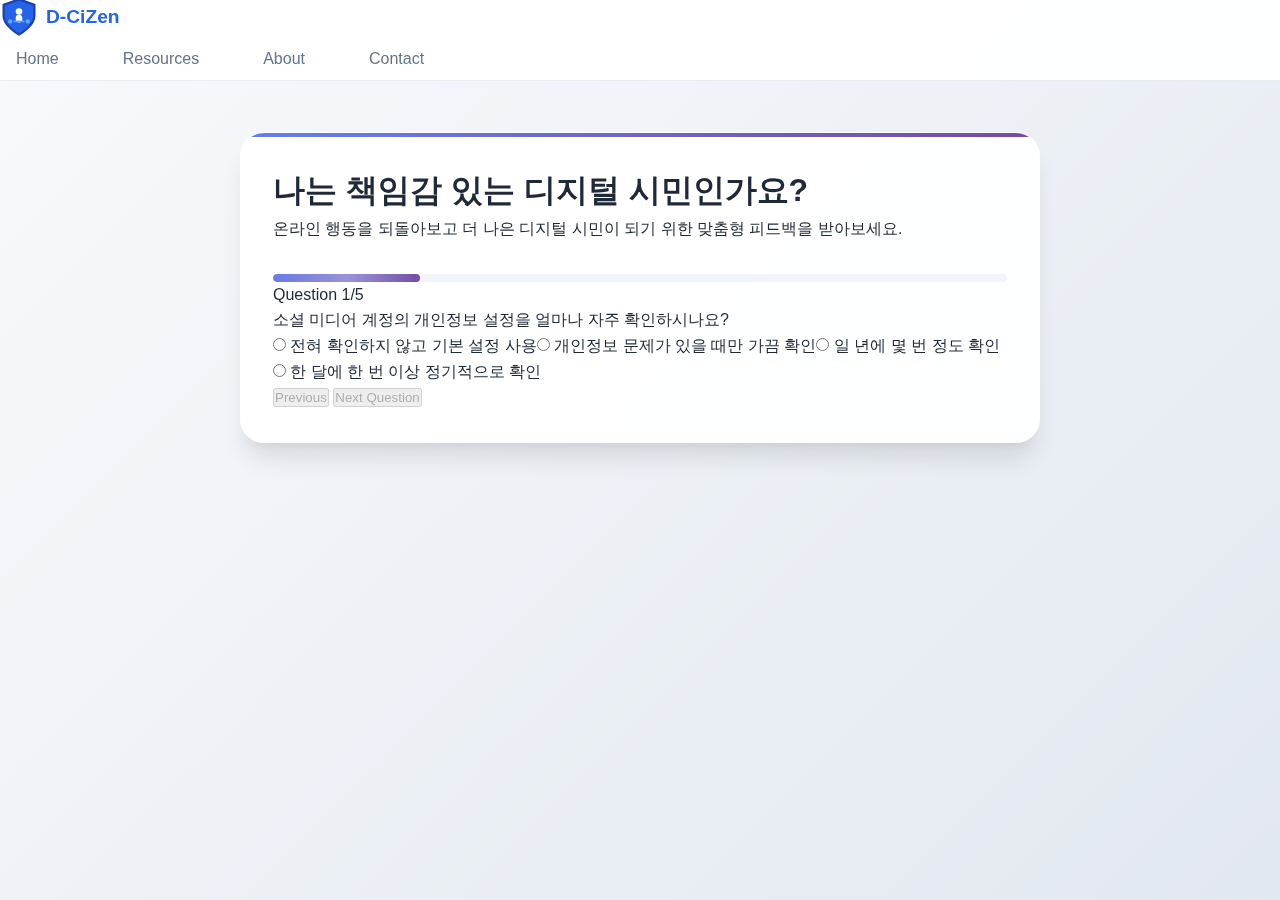
<file: form.html>
<!DOCTYPE html>
<html lang="ko">
<head>
  <meta charset="UTF-8">
  <meta name="viewport" content="width=device-width, initial-scale=1.0">
  <title>디지털 시민 자가진단</title>
  <!-- 외부 CSS 파일 연결 -->
  <link rel="stylesheet" href="form.css">
</head>
<body>
  <!-- 상단 로고와 네비게이션 메뉴 -->
  <header>
  <!-- 디지털 시민의식(Digital Citizen) 웹페이지용 심플 SVG 로고 (파란색 방패+사람+네트워크 느낌) -->
  <div class="logo" style="display:flex;align-items:center;gap:8px;">
    <svg width="38" height="38" viewBox="0 0 38 38" fill="none" xmlns="http://www.w3.org/2000/svg" style="vertical-align:middle;">
      <!-- 방패 모양: 책임감과 보호 의미 -->
      <path d="M19 3 L33 8 V18 C33 27 19 35 19 35 C19 35 5 27 5 18 V8 Z" fill="#2563eb" stroke="#1e40af" stroke-width="2"/>
      <!-- 사람 머리: 시민을 상징 -->
      <circle cx="19" cy="14" r="3" fill="#fff"/>
      <!-- 사람 몸통 -->
      <rect x="16" y="17" width="6" height="7" rx="3" fill="#fff"/>
      <!-- 네트워크 연결: 디지털 세상 상징 -->
      <circle cx="11" cy="23" r="2" fill="#60a5fa"/>
      <circle cx="27" cy="23" r="2" fill="#60a5fa"/>
      <line x1="14" y1="23" x2="24" y2="23" stroke="#60a5fa" stroke-width="1.5"/>
    </svg>
    <!-- 로고 이름: D-CiZen (Digital Citizen의 의미) -->
    <span style="font-weight:bold; font-size:1.2rem; color:#2563eb;">D-CiZen</span>
  </div>
  <nav>
    <a href="dcizen.dgsw.site/index.html">Home</a>
    <a href="#">Resources</a>
    <a href="#">About</a>
    <a href="#">Contact</a>
  </nav>
</header>

  <main>
    <!-- 자가진단 설문 전체 영역 -->
    <section class="questionnaire">
      <!-- 설문 제목 -->
      <h1>나는 책임감 있는 디지털 시민인가요?</h1>
      <!-- 설문 안내 문구 -->
      <p>온라인 행동을 되돌아보고 더 나은 디지털 시민이 되기 위한 맞춤형 피드백을 받아보세요.</p>

      <!-- 질문과 답변, 진행률을 담는 박스 -->
      <div class="question-box">
        <!-- 진행률 바(현재 몇 %인지 시각적으로 표시) -->
        <div class="progress-bar">
          <div class="progress" style="width: 20%;"></div>
        </div>
        <!-- 현재 질문 번호 -->
        <p class="question-number">Question 1/5</p>
        <!-- 현재 질문 내용 -->
        <p class="question-text">소셜 미디어 계정의 개인정보 설정을 얼마나 자주 확인하시나요?</p>

        <!-- 답변 선택 폼(라디오 버튼) -->
        <form id="questionForm">
          <label><input type="radio" name="q1" value="1"> 전혀 확인하지 않고 기본 설정 사용</label>
          <label><input type="radio" name="q1" value="2"> 개인정보 문제가 있을 때만 가끔 확인</label>
          <label><input type="radio" name="q1" value="3"> 일 년에 몇 번 정도 확인</label>
          <label><input type="radio" name="q1" value="4"> 한 달에 한 번 이상 정기적으로 확인</label>
        </form>

        <!-- 이전/다음 질문 이동 버튼 -->
        <div class="buttons">
          <button disabled>Previous</button>
          <button id="nextBtn">Next Question</button>
        </div>
      </div>
    </section>
  </main>

  <script>
    // 설문 질문과 선택지 배열
    const questions = [
      {
        text: '소셜 미디어 계정의 개인정보 설정을 얼마나 자주 확인하시나요?',
        options: [
          '전혀 확인하지 않고 기본 설정 사용',
          '개인정보 문제가 있을 때만 가끔 확인',
          '일 년에 몇 번 정도 확인',
          '한 달에 한 번 이상 정기적으로 확인'
        ]
      },
      {
        text: '온라인에서 타인을 존중하는 태도를 어떻게 실천하고 있나요?',
        options: [
          '타인을 비난하거나 조롱하는 경우가 있음',
          '문제가 있을 때만 조심하려고 함',
          '대체로 예의 바르게 행동하려고 노력함',
          '항상 타인의 입장을 존중하고 배려함'
        ]
      },
      {
        text: '온라인에서 가짜 뉴스나 잘못된 정보를 접했을 때 어떻게 하나요?',
        options: [
          '그냥 넘긴다',
          '사실인지 헷갈리면 검색해본다',
          '신뢰할 수 있는 출처를 통해 검토한다',
          '사람들에게 정확한 정보를 공유하려 한다'
        ]
      },
      {
        text: '공공장소에서 인터넷을 사용할 때 보안에 얼마나 신경 쓰나요?',
        options: [
          '보안에 대해 신경 쓰지 않는다',
          '가끔 VPN을 사용한다',
          '항상 보안 연결인지 확인한다',
          '2단계 인증과 보안앱을 적극 활용한다'
        ]
      },
      {
        text: '디지털 발자국(온라인 기록) 관리에 대해 어떻게 생각하나요?',
        options: [
          '크게 신경 쓰지 않는다',
          '필요할 때만 삭제한다',
          '정기적으로 기록을 점검하고 삭제한다',
          '가능한 모든 기록을 최소화하려 한다'
        ]
      }
    ];

    let currentQuestionIndex = 0; // 현재 질문 번호(0부터 시작)

    // 주요 DOM 요소 변수 선언
    const form = document.getElementById('questionForm'); // 답변 폼
    const nextBtn = document.getElementById('nextBtn'); // 다음 버튼
    const questionNumberElem = document.querySelector('.question-number'); // 질문 번호 표시
    const questionTextElem = document.querySelector('.question-text'); // 질문 텍스트 표시
    const progressElem = document.querySelector('.progress'); // 진행률 바
    const prevBtn = document.querySelector('.buttons button:first-child'); // 이전 버튼

    // 현재 질문을 화면에 표시하는 함수
    function loadQuestion(index) {
      const question = questions[index];
      // 질문 번호와 텍스트 갱신
      questionNumberElem.textContent = `Question ${index + 1}/5`;
      questionTextElem.textContent = question.text;
      // 답변 폼 초기화 및 라디오 버튼 생성
      form.innerHTML = '';
      question.options.forEach((optionText, i) => {
        const label = document.createElement('label');
        const input = document.createElement('input');
        input.type = 'radio';
        input.name = `q${index + 1}`;
        input.value = (i + 1).toString();
        label.appendChild(input);
        label.appendChild(document.createTextNode(' ' + optionText));
        form.appendChild(label);
      });
      // 진행률 바 업데이트
      progressElem.style.width = `${((index + 1) / 5) * 100}%`;
      // 답변 선택 전에는 다음 버튼 비활성화
      nextBtn.disabled = true;

      // 답변 선택 시 다음 버튼 활성화(한 번만 이벤트 등록)
      form.addEventListener('change', () => {
        nextBtn.disabled = false;
      }, { once: true });

      // 첫 번째 질문이면 이전 버튼 비활성화
      prevBtn.disabled = index === 0;
    }

    // 다음 질문 버튼 클릭 시 동작
    nextBtn.addEventListener('click', () => {
      // 답변 선택 여부 확인
      const selected = form.querySelector('input[type="radio"]:checked');
      if (!selected) {
        alert('질문에 답변을 선택해주세요.');
        return;
      }

      // 다음 질문으로 이동 또는 설문 종료 안내
      if (currentQuestionIndex < questions.length - 1) {
        currentQuestionIndex++;
        loadQuestion(currentQuestionIndex);
      } else {
        alert('모든 질문에 답변해주셔서 감사합니다.');
        // 결과 처리 또는 제출 코드 추가 가능
      }
    });

    prevBtn.addEventListener('click', () => {
      if (currentQuestionIndex > 0) {
        currentQuestionIndex--;
        loadQuestion(currentQuestionIndex);
      }
    });

    // 페이지 로드 시 첫 질문 표시
    loadQuestion(currentQuestionIndex);
  </script>
</body>
</html>
</file>
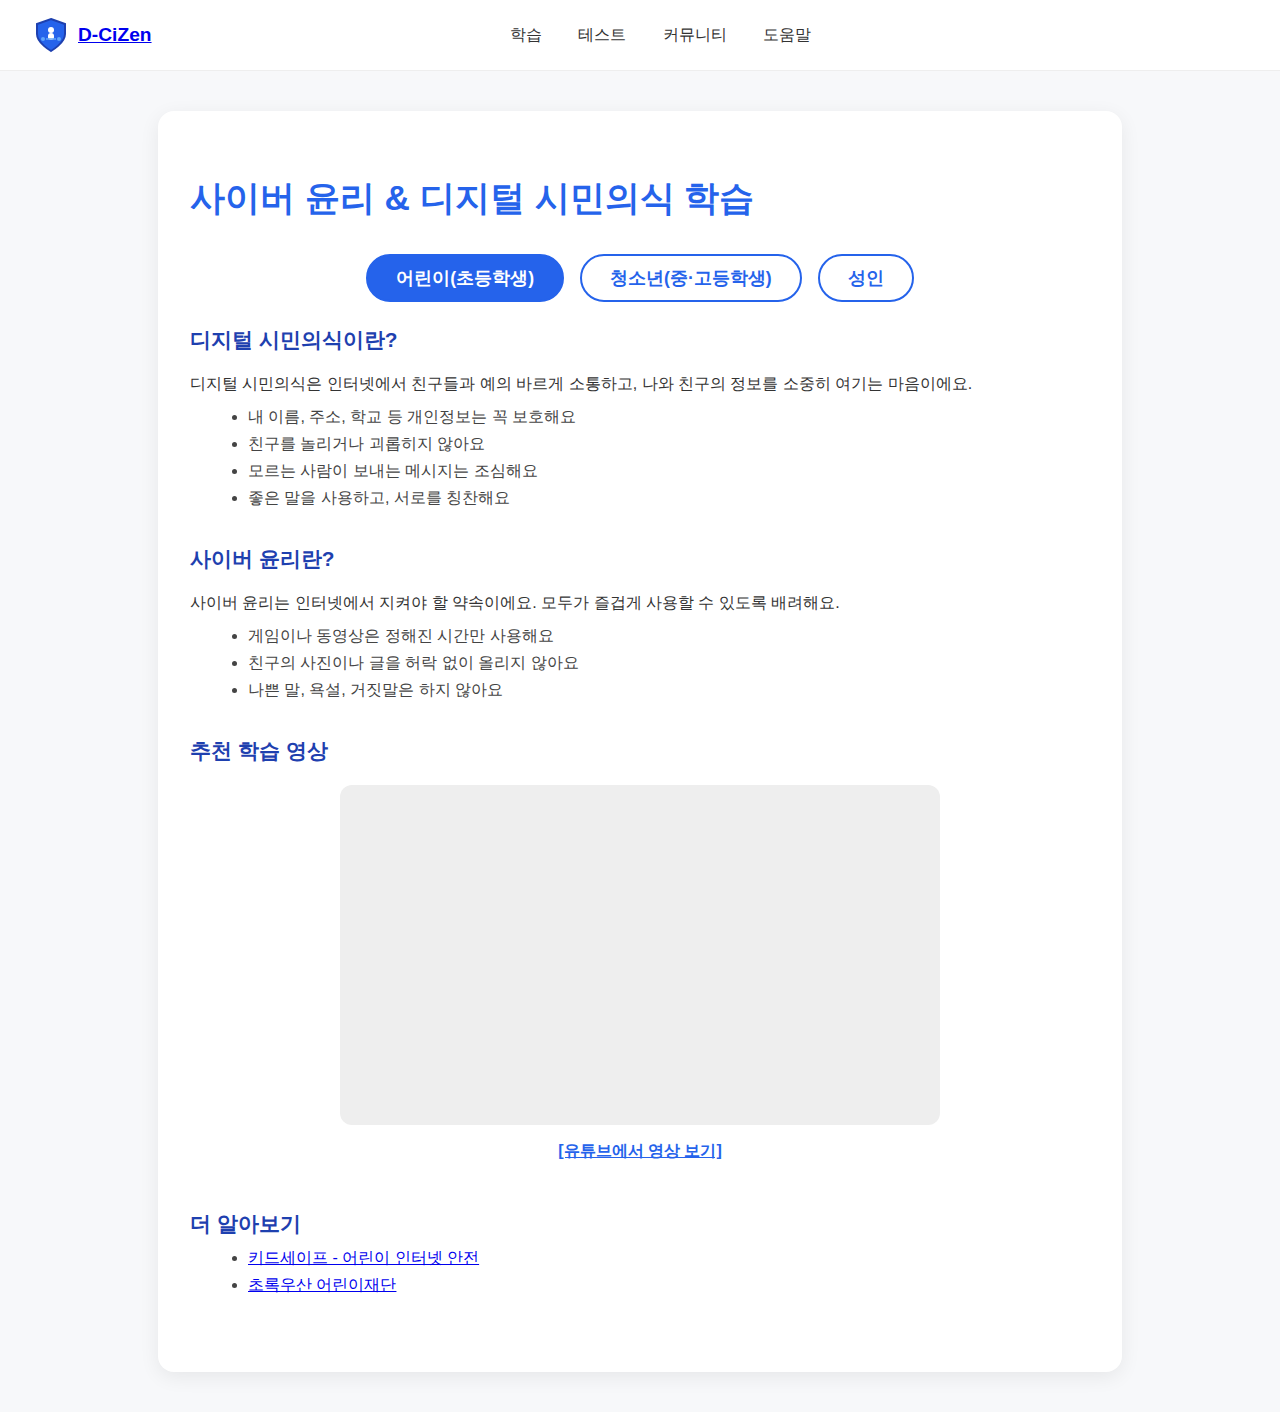
<file: learn.html>
<!DOCTYPE html>
<html lang="ko">
<head>
  <meta charset="UTF-8">
  <meta name="viewport" content="width=device-width, initial-scale=1.0">
  <title>사이버 윤리 & 디지털 시민의식 학습</title>
  <link rel="stylesheet" href="learn.css">
  <style>
    /* 토글 버튼 스타일 */
    .age-toggle-group {
      display: flex;
      justify-content: center;
      gap: 16px;
      margin: 32px 0 24px 0;
    }
    .age-toggle-btn {
      padding: 10px 28px;
      border: 2px solid #2563eb;
      background: #fff;
      color: #2563eb;
      border-radius: 24px;
      font-size: 1.1rem;
      font-weight: bold;
      cursor: pointer;
      transition: background 0.2s, color 0.2s;
    }
    .age-toggle-btn.active {
      background: #2563eb;
      color: #fff;
    }
    .age-content {
      display: none;
    }
    .age-content.active {
      display: block;
    }
  </style>
</head>
<body>
  <!-- 상단 로고와 네비게이션 -->
  <header>
    <div class="container">
      <div class="logo" style="display:flex;align-items:center;gap:8px;">
        <svg width="38" height="38" viewBox="0 0 38 38" fill="none" xmlns="http://www.w3.org/2000/svg" style="vertical-align:middle;">
          <path d="M19 3 L33 8 V18 C33 27 19 35 19 35 C19 35 5 27 5 18 V8 Z" fill="#2563eb" stroke="#1e40af" stroke-width="2"/>
          <circle cx="19" cy="14" r="3" fill="#fff"/>
          <rect x="16" y="17" width="6" height="7" rx="3" fill="#fff"/>
          <circle cx="11" cy="23" r="2" fill="#60a5fa"/>
          <circle cx="27" cy="23" r="2" fill="#60a5fa"/>
          <line x1="14" y1="23" x2="24" y2="23" stroke="#60a5fa" stroke-width="1.5"/>
        </svg>
        <span style="font-weight:bold; font-size:1.2rem; color:#2563eb;"><a class="form-bu" href="index.html">D-CiZen</a></span>
      </div>
      <nav>
        <a href="learn.html">학습</a>
        <a href="form.html">테스트</a>
        <a href="#">커뮤니티</a>
        <a href="#">도움말</a>
      </nav>
      <div>
        <button class="login-btn" id="loginBtn">로그인</button>
        <button class="login-btn" id="logoutBtn" style="display:none;">로그아웃</button>
      </div>
    </div>
  </header>

  <div class="learn-container">
    <h1>사이버 윤리 & 디지털 시민의식 학습</h1>

    <!-- 연령별 토글 버튼 -->
    <div class="age-toggle-group">
      <button class="age-toggle-btn active" data-age="child">어린이(초등학생)</button>
      <button class="age-toggle-btn" data-age="teen">청소년(중·고등학생)</button>
      <button class="age-toggle-btn" data-age="adult">성인</button>
    </div>

    <!-- 어린이 콘텐츠 -->
    <div class="age-content active" id="content-child">
      <div class="learn-section">
        <h2>디지털 시민의식이란?</h2>
        <p>
          디지털 시민의식은 인터넷에서 친구들과 예의 바르게 소통하고, 나와 친구의 정보를 소중히 여기는 마음이에요.
        </p>
        <ul class="learn-list">
          <li>내 이름, 주소, 학교 등 개인정보는 꼭 보호해요</li>
          <li>친구를 놀리거나 괴롭히지 않아요</li>
          <li>모르는 사람이 보내는 메시지는 조심해요</li>
          <li>좋은 말을 사용하고, 서로를 칭찬해요</li>
        </ul>
      </div>
      <div class="learn-section">
        <h2>사이버 윤리란?</h2>
        <p>
          사이버 윤리는 인터넷에서 지켜야 할 약속이에요. 모두가 즐겁게 사용할 수 있도록 배려해요.
        </p>
        <ul class="learn-list">
          <li>게임이나 동영상은 정해진 시간만 사용해요</li>
          <li>친구의 사진이나 글을 허락 없이 올리지 않아요</li>
          <li>나쁜 말, 욕설, 거짓말은 하지 않아요</li>
        </ul>
      </div>
      <div class="learn-section">
        <h2>추천 학습 영상</h2>
        <div class="video-area">
          <iframe src="https://youtu.be/fJugshWpNTQ?si=Sp6fiR4d90fW0zla" title="어린이 디지털 시민의식" allowfullscreen></iframe>
          <br>
          <a class="video-link" href="https://youtu.be/fJugshWpNTQ?si=Sp6fiR4d90fW0zla" target="_blank">[유튜브에서 영상 보기]</a>
        </div>
      </div>
      <div class="learn-section">
        <h2>더 알아보기</h2>
        <ul class="learn-list">
          <li><a href="https://kidsafe.or.kr/" target="_blank">키드세이프 - 어린이 인터넷 안전</a></li>
          <li><a href="https://www.childfund.or.kr/" target="_blank">초록우산 어린이재단</a></li>
        </ul>
      </div>
    </div>

    <!-- 청소년 콘텐츠 -->
    <div class="age-content" id="content-teen">
      <div class="learn-section">
        <h2>디지털 시민의식이란?</h2>
        <p>
          디지털 시민의식은 온라인에서 책임감 있게 행동하고, 타인을 존중하며, 올바른 정보를 공유하는 태도를 의미합니다.
        </p>
        <ul class="learn-list">
          <li>개인정보와 디지털 발자국 관리</li>
          <li>허위정보 구별 및 비판적 사고</li>
          <li>온라인 예절과 소통</li>
          <li>사이버 괴롭힘 예방과 대처</li>
        </ul>
      </div>
      <div class="learn-section">
        <h2>사이버 윤리란?</h2>
        <p>
          사이버 윤리는 인터넷과 디지털 환경에서 지켜야 할 도덕적 기준과 규범을 말합니다.
        </p>
        <ul class="learn-list">
          <li>타인의 권리와 프라이버시 존중</li>
          <li>불법 다운로드, 저작권 침해 금지</li>
          <li>건강한 온라인 커뮤니티 만들기</li>
        </ul>
      </div>
      <div class="learn-section">
        <h2>추천 학습 영상</h2>
        <div class="video-area">
          <iframe src="https://youtu.be/_n0klaQE4OA?si=RRGEUP-4PDqJNN30" title="청소년 디지털 시민의식" allowfullscreen></iframe>
          <br>
          <a class="video-link" href="https://youtu.be/_n0klaQE4OA?si=RRGEUP-4PDqJNN30" target="_blank">[유튜브에서 영상 보기]</a>
        </div>
      </div>
      <div class="learn-section">
        <h2>더 알아보기</h2>
        <ul class="learn-list">
          <li><a href="https://www.edunet.net/nedu/main/mainForm.do" target="_blank">에듀넷 - 디지털 시민 교육</a></li>
          <li><a href="https://www.safe182.go.kr/" target="_blank">사이버안전국 - 사이버 범죄 예방</a></li>
        </ul>
      </div>
    </div>

    <!-- 성인 콘텐츠 -->
    <div class="age-content" id="content-adult">
      <div class="learn-section">
        <h2>디지털 시민의식이란?</h2>
        <p>
          디지털 시민의식은 온라인에서 자신의 권리와 책임을 인식하고, 사회 구성원으로서 올바르게 행동하는 자세입니다.
        </p>
        <ul class="learn-list">
          <li>개인정보 보호와 보안 강화</li>
          <li>가짜 뉴스와 허위정보 판별</li>
          <li>온라인 상에서의 법적 책임</li>
          <li>자녀의 디지털 교육 지도</li>
        </ul>
      </div>
      <div class="learn-section">
        <h2>사이버 윤리란?</h2>
        <p>
          사이버 윤리는 디지털 사회에서 지켜야 할 윤리적·법적 기준을 의미합니다.
        </p>
        <ul class="learn-list">
          <li>타인의 권리와 프라이버시 존중</li>
          <li>저작권 및 개인정보보호법 준수</li>
          <li>건강한 온라인 커뮤니티 조성</li>
        </ul>
      </div>
      <div class="learn-section">
        <h2>추천 학습 영상</h2>
        <div class="video-area">
          <iframe src="https://youtu.be/7a2LbO_0IC8?si=dPRyR5K-quqlNhEs" title="성인 디지털 시민의식" allowfullscreen></iframe>
          <br>
          <a class="video-link" href="https://youtu.be/7a2LbO_0IC8?si=dPRyR5K-quqlNhEs" target="_blank">[유튜브에서 영상 보기]</a>
        </div>
      </div>
      <div class="learn-section">
        <h2>더 알아보기</h2>
        <ul class="learn-list">
          <li><a href="https://www.kisa.or.kr/" target="_blank">한국인터넷진흥원(KISA) - 사이버 윤리 자료</a></li>
          <li><a href="https://www.law.go.kr/" target="_blank">국가법령정보센터 - 정보보호 관련 법령</a></li>
        </ul>
      </div>
    </div>
  </div>

  <script src="learn.js"></script>
</body>
</html>
</file>
<file: learn.css>
body {
  font-family: 'Arial', sans-serif;
  background-color: #f7f8fa;
  margin: 0;
  padding: 0;
}
header {
  background-color: #fff;
  border-bottom: 1px solid #eee;
}
header .container {
  display: flex;
  justify-content: space-between;
  align-items: center;
  padding: 1rem 2rem;
}
.logo {
  display: flex;
  align-items: center;
  gap: 8px;
  font-size: 1.5rem;
  font-weight: bold;
  color: #2563eb;
}
.logo-text {
  font-weight: bold;
  font-size: 1.2rem;
  color: #2563eb;
}
nav a {
  margin: 0 1rem;
  text-decoration: none;
  color: #333;
}
.login-btn {
  background-color: #2563eb;
  color: white;
  padding: 0.5rem 1rem;
  border: none;
  border-radius: 6px;
  cursor: pointer;
  margin-left: 8px;
}
.learn-container {
  max-width: 900px;
  margin: 40px auto;
  background: #fff;
  border-radius: 16px;
  box-shadow: 0 5px 20px rgba(0,0,0,0.07);
  padding: 40px 32px;
}
.learn-container h1 {
  color: #2563eb;
  margin-bottom: 18px;
  font-size: 2.2rem;
  font-weight: bold;
}
.learn-section {
  margin-bottom: 36px;
}
.learn-section h2 {
  color: #1e40af;
  margin-bottom: 10px;
  font-size: 1.3rem;
}
.learn-section p {
  margin-bottom: 10px;
  color: #333;
  line-height: 1.7;
}
.video-area {
  margin: 20px 0;
  text-align: center;
}
.video-area iframe {
  width: 100%;
  max-width: 600px;
  height: 340px;
  border-radius: 12px;
  border: none;
  background: #eee;
}
.video-link {
  display: inline-block;
  margin: 12px 0;
  color: #2563eb;
  font-weight: bold;
  text-decoration: underline;
}
.learn-list {
  margin: 0 0 10px 18px;
  color: #444;
}
.learn-list li {
  margin-bottom: 6px;
}
.age-toggle-group {
  display: flex;
  justify-content: center;
  gap: 16px;
  margin: 32px 0 24px 0;
}
.age-toggle-btn {
  padding: 10px 28px;
  border: 2px solid #2563eb;
  background: #fff;
  color: #2563eb;
  border-radius: 24px;
  font-size: 1.1rem;
  font-weight: bold;
  cursor: pointer;
  transition: background 0.2s, color 0.2s;
}
.age-toggle-btn.active {
  background: #2563eb;
  color: #fff;
}
.age-content {
  display: none;
}
.age-content.active {
  display: block;
}
</file>
<file: form.css>
/* 메인 페이지와 동일한 디자인 시스템 적용 */

/* CSS Reset 및 기본 설정 */
* {
  margin: 0;
  padding: 0;
  box-sizing: border-box;
}

/* CSS 변수 정의 */
:root {
  /* 색상 팔레트 */
  --primary: #2563eb;
  --primary-light: #3b82f6;
  --primary-dark: #1d4ed8;
  --secondary: #64748b;
  --accent: #f59e0b;
  --success: #10b981;
  --warning: #f59e0b;
  --error: #ef4444;
  
  /* 그라데이션 */
  --gradient-primary: linear-gradient(135deg, #667eea 0%, #764ba2 100%);
  --gradient-secondary: linear-gradient(135deg, #f093fb 0%, #f5576c 100%);
  --gradient-accent: linear-gradient(135deg, #4facfe 0%, #00f2fe 100%);
  --gradient-warm: linear-gradient(135deg, #fa709a 0%, #fee140 100%);
  --gradient-cool: linear-gradient(135deg, #a8edea 0%, #fed6e3 100%);
  --gradient-dark: linear-gradient(135deg, #667eea 0%, #764ba2 100%);
  
  /* 그림자 */
  --shadow-sm: 0 1px 2px 0 rgba(0, 0, 0, 0.05);
  --shadow-md: 0 4px 6px -1px rgba(0, 0, 0, 0.1), 0 2px 4px -1px rgba(0, 0, 0, 0.06);
  --shadow-lg: 0 10px 15px -3px rgba(0, 0, 0, 0.1), 0 4px 6px -2px rgba(0, 0, 0, 0.05);
  --shadow-xl: 0 20px 25px -5px rgba(0, 0, 0, 0.1), 0 10px 10px -5px rgba(0, 0, 0, 0.04);
  --shadow-glow: 0 0 20px rgba(37, 99, 235, 0.3);
  
  /* 타이포그래피 */
  --font-family: 'Inter', -apple-system, BlinkMacSystemFont, 'Segoe UI', Roboto, sans-serif;
  --font-size-xs: 0.75rem;
  --font-size-sm: 0.875rem;
  --font-size-base: 1rem;
  --font-size-lg: 1.125rem;
  --font-size-xl: 1.25rem;
  --font-size-2xl: 1.5rem;
  --font-size-3xl: 1.875rem;
  --font-size-4xl: 2.25rem;
  
  /* 간격 */
  --spacing-xs: 0.25rem;
  --spacing-sm: 0.5rem;
  --spacing-md: 1rem;
  --spacing-lg: 1.5rem;
  --spacing-xl: 2rem;
  --spacing-2xl: 3rem;
  
  /* 경계선 */
  --border-radius: 0.5rem;
  --border-radius-lg: 1rem;
  --border-radius-xl: 1.5rem;
  
  /* 애니메이션 */
  --transition: all 0.3s cubic-bezier(0.4, 0, 0.2, 1);
  --transition-fast: all 0.15s ease;
  --transition-slow: all 0.5s ease;
}

/* 기본 스타일 */
html {
  scroll-behavior: smooth;
}

body {
  font-family: var(--font-family);
  font-size: var(--font-size-base);
  line-height: 1.6;
  color: #1f2937;
  background: linear-gradient(135deg, #f8fafc 0%, #e2e8f0 100%);
  min-height: 100vh;
  overflow-x: hidden;
}

/* 공통 유틸리티 클래스 */
.container {
  max-width: 1200px;
  margin: 0 auto;
  padding: 0 var(--spacing-lg);
}
.mt-xl { margin-top: var(--spacing-xl); }

.p-sm { padding: var(--spacing-sm); }
.p-md { padding: var(--spacing-md); }
.p-lg { padding: var(--spacing-lg); }
.p-xl { padding: var(--spacing-xl); }

.hidden { display: none; }
.visible { display: block; }

/* 헤더 */
header {
  position: fixed;
  top: 0;
  left: 0;
  right: 0;
  z-index: 1000;
  background: rgba(255, 255, 255, 0.95);
  backdrop-filter: blur(20px);
  border-bottom: 1px solid rgba(226, 232, 240, 0.8);
  transition: var(--transition);
}

header.scrolled {
  background: rgba(255, 255, 255, 0.98);
  box-shadow: var(--shadow-md);
}

header .container {
  display: flex;
  justify-content: space-between;
  align-items: center;
  padding: var(--spacing-md) var(--spacing-lg);
}

.logo {
  display: flex;
  align-items: center;
  gap: var(--spacing-sm);
  font-size: var(--font-size-xl);
  font-weight: 700;
  color: var(--primary);
  text-decoration: none;
  transition: var(--transition);
}

.logo:hover {
  transform: translateY(-2px);
}

.logo svg {
  transition: var(--transition);
}

.logo:hover svg {
  transform: scale(1.1);
}

nav {
  display: flex;
  gap: var(--spacing-xl);
}

nav a {
  position: relative;
  padding: var(--spacing-sm) var(--spacing-md);
  color: #64748b;
  text-decoration: none;
  font-weight: 500;
  transition: var(--transition);
  border-radius: var(--border-radius);
}

nav a:hover {
  color: var(--primary);
  background: rgba(37, 99, 235, 0.1);
}

nav a.active {
  color: var(--primary);
  background: rgba(37, 99, 235, 0.1);
}

nav a::after {
  content: '';
  position: absolute;
  width: 0;
  height: 2px;
  bottom: -5px;
  left: 50%;
  background: var(--gradient-primary);
  transition: var(--transition);
  transform: translateX(-50%);
}

nav a:hover::after,
nav a.active::after {
  width: 80%;
}

/* 버튼 스타일 */
.btn {
  display: inline-flex;
  align-items: center;
  gap: var(--spacing-sm);
  padding: var(--spacing-sm) var(--spacing-lg);
  border: none;
  border-radius: var(--border-radius);
  font-size: var(--font-size-sm);
  font-weight: 600;
  text-decoration: none;
  cursor: pointer;
  transition: var(--transition);
  position: relative;
  overflow: hidden;
}

.btn::before {
  content: '';
  position: absolute;
  top: 0;
  left: -100%;
  width: 100%;
  height: 100%;
  background: linear-gradient(90deg, transparent, rgba(255, 255, 255, 0.2), transparent);
  transition: left 0.5s ease;
}

.btn:hover::before {
  left: 100%;
}

.btn-primary {
  background: var(--gradient-primary);
  color: white;
  box-shadow: var(--shadow-md);
}

.btn-primary:hover {
  transform: translateY(-2px);
  box-shadow: var(--shadow-lg);
}

.btn-secondary {
  background: rgba(100, 116, 139, 0.1);
  color: var(--secondary);
  border: 1px solid rgba(100, 116, 139, 0.2);
}

.btn-secondary:hover {
  background: rgba(100, 116, 139, 0.2);
  transform: translateY(-1px);
}

.btn:disabled {
  opacity: 0.5;
  cursor: not-allowed;
  transform: none !important;
}

.login-btn {
  background: var(--gradient-primary);
  color: white;
  padding: var(--spacing-sm) var(--spacing-lg);
  border: none;
  border-radius: var(--border-radius);
  font-weight: 600;
  cursor: pointer;
  transition: var(--transition);
  box-shadow: var(--shadow-md);
}

.login-btn:hover {
  transform: translateY(-2px);
  box-shadow: var(--shadow-lg);
}

/* 메인 컨테이너 */
main {
  padding-top: 100px;
  min-height: 100vh;
  display: flex;
  justify-content: center;
  align-items: flex-start;
  padding-bottom: var(--spacing-2xl);
}

/* 설문조사 컨테이너 */
.questionnaire {
  width: 100%;
  max-width: 800px;
  margin: var(--spacing-xl) auto;
  padding: var(--spacing-xl);
  background: rgba(255, 255, 255, 0.95);
  backdrop-filter: blur(20px);
  border-radius: var(--border-radius-xl);
  box-shadow: var(--shadow-xl);
  border: 1px solid rgba(255, 255, 255, 0.2);
  position: relative;
  overflow: hidden;
}

.questionnaire::before {
  content: '';
  position: absolute;
  top: 0;
  left: 0;
  right: 0;
  height: 4px;
  background: var(--gradient-primary);
}

/* 퀴즈 헤더 */
.quiz-header {
  text-align: center;
  margin-bottom: var(--spacing-2xl);
}

.quiz-header h1 {
  font-size: var(--font-size-3xl);
  font-weight: 700;
  background: var(--gradient-primary);
  -webkit-background-clip: text;
  -webkit-text-fill-color: transparent;
  background-clip: text;
  margin-bottom: var(--spacing-md);
}

.quiz-header p {
  font-size: var(--font-size-lg);
  color: var(--secondary);
  max-width: 600px;
  margin: 0 auto var(--spacing-xl);
}

/* 스테퍼 */
.stepper {
  display: flex;
  align-items: center;
  justify-content: center;
  gap: var(--spacing-md);
  margin: var(--spacing-xl) 0;
}

.step {
  display: flex;
  flex-direction: column;
  align-items: center;
  gap: var(--spacing-sm);
  transition: var(--transition);
}

.step .circle {
  width: 40px;
  height: 40px;
  border-radius: 50%;
  display: flex;
  align-items: center;
  justify-content: center;
  font-weight: 600;
  color: #94a3b8;
  background: #f1f5f9;
  border: 2px solid #e2e8f0;
  transition: var(--transition);
}

.step.active .circle {
  background: var(--gradient-primary);
  color: white;
  border-color: var(--primary);
  box-shadow: var(--shadow-glow);
}

.step .label {
  font-size: var(--font-size-sm);
  color: #94a3b8;
  font-weight: 500;
  transition: var(--transition);
}

.step.active .label {
  color: var(--primary);
  font-weight: 600;
}

.line {
  width: 60px;
  height: 2px;
  background: #e2e8f0;
  transition: var(--transition);
}

.line.active {
  background: var(--gradient-primary);
}

/* 질문 박스 */
.question-box {
  margin-top: var(--spacing-xl);
}

/* 진행률 바 */
.progress-container {
  display: flex;
  align-items: center;
  gap: var(--spacing-md);
  margin-bottom: var(--spacing-xl);
}

.progress-bar {
  flex: 1;
  height: 8px;
  background: #f1f5f9;
  border-radius: 4px;
  overflow: hidden;
  position: relative;
}

.progress {
  height: 100%;
  background: var(--gradient-primary);
  border-radius: 4px;
  transition: width 0.5s cubic-bezier(0.4, 0, 0.2, 1);
  position: relative;
}

.progress::after {
  content: '';
  position: absolute;
  top: 0;
  left: 0;
  right: 0;
  bottom: 0;
  background: linear-gradient(90deg, transparent, rgba(255, 255, 255, 0.3), transparent);
  animation: shimmer 2s infinite;
}

@keyframes shimmer {
  0% { transform: translateX(-100%); }
  100% { transform: translateX(100%); }
}

.progress-text {
  font-size: var(--font-size-sm);
  font-weight: 600;
  color: var(--primary);
  min-width: 50px;
  text-align: right;
}

/* 질문 내용 */
.question-content {
  text-align: left;
  margin-bottom: var(--spacing-xl);
}

.question-badge {
  display: inline-flex;
  align-items: center;
  gap: var(--spacing-sm);
  padding: var(--spacing-sm) var(--spacing-md);
  background: rgba(37, 99, 235, 0.1);
  color: var(--primary);
  border-radius: var(--border-radius);
  font-size: var(--font-size-sm);
  font-weight: 600;
  margin-bottom: var(--spacing-md);
}

.question-content h2 {
  font-size: var(--font-size-xl);
  font-weight: 600;
  color: #1f2937;
  line-height: 1.4;
}

/* 답변 폼 */
.answer-form {
  display: flex;
  flex-direction: column;
  gap: var(--spacing-md);
  margin-bottom: var(--spacing-xl);
}

.answer-option {
  position: relative;
}

.answer-option input[type="radio"] {
  position: absolute;
  opacity: 0;
  cursor: pointer;
}

.answer-option label {
  display: flex;
  align-items: center;
  padding: var(--spacing-lg);
  background: rgba(255, 255, 255, 0.7);
  border: 2px solid #e2e8f0;
  border-radius: var(--border-radius-lg);
  cursor: pointer;
  transition: var(--transition);
  position: relative;
  overflow: hidden;
}

.answer-option label::before {
  content: '';
  position: absolute;
  top: 0;
  left: -100%;
  width: 100%;
  height: 100%;
  background: linear-gradient(90deg, transparent, rgba(37, 99, 235, 0.1), transparent);
  transition: left 0.5s ease;
}

.answer-option:hover label::before {
  left: 100%;
}

.answer-option input[type="radio"]:checked + label {
  background: rgba(37, 99, 235, 0.1);
  border-color: var(--primary);
  color: var(--primary);
  box-shadow: var(--shadow-md);
}

.answer-option label .radio-custom {
  width: 20px;
  height: 20px;
  border: 2px solid #cbd5e1;
  border-radius: 50%;
  margin-right: var(--spacing-md);
  position: relative;
  transition: var(--transition);
}

.answer-option input[type="radio"]:checked + label .radio-custom {
  border-color: var(--primary);
  background: var(--primary);
}

.answer-option input[type="radio"]:checked + label .radio-custom::after {
  content: '';
  position: absolute;
  top: 50%;
  left: 50%;
  width: 8px;
  height: 8px;
  background: white;
  border-radius: 50%;
  transform: translate(-50%, -50%);
}

.answer-option label .option-text {
  flex: 1;
  font-weight: 500;
  line-height: 1.5;
}

/* 네비게이션 버튼 */
.navigation-buttons {
  display: flex;
  justify-content: space-between;
  gap: var(--spacing-md);
  margin-top: var(--spacing-xl);
}

.navigation-buttons .btn {
  flex: 1;
  justify-content: center;
  padding: var(--spacing-md) var(--spacing-xl);
  font-size: var(--font-size-base);
}

/* 결과 섹션 */
.result-section {
  width: 100%;
  max-width: 800px;
  margin: var(--spacing-xl) auto;
  padding: var(--spacing-xl);
}

.result-container {
  background: rgba(255, 255, 255, 0.95);
  backdrop-filter: blur(20px);
  border-radius: var(--border-radius-xl);
  box-shadow: var(--shadow-xl);
  border: 1px solid rgba(255, 255, 255, 0.2);
  overflow: hidden;
  position: relative;
}

.result-container::before {
  content: '';
  position: absolute;
  top: 0;
  left: 0;
  right: 0;
  height: 4px;
  background: var(--gradient-accent);
}

.result-header {
  text-align: center;
  padding: var(--spacing-2xl) var(--spacing-xl) var(--spacing-xl);
  background: var(--gradient-cool);
}

.result-icon {
  width: 80px;
  height: 80px;
  background: var(--gradient-primary);
  border-radius: 50%;
  display: flex;
  align-items: center;
  justify-content: center;
  margin: 0 auto var(--spacing-lg);
  box-shadow: var(--shadow-xl);
}

.result-icon i {
  font-size: 2rem;
  color: white;
}

.result-header h2 {
  font-size: var(--font-size-3xl);
  font-weight: 700;
  color: #1f2937;
  margin-bottom: var(--spacing-sm);
}

.result-header p {
  font-size: var(--font-size-lg);
  color: var(--secondary);
}

.result-content {
  padding: var(--spacing-xl);
}

/* 점수 표시 */
.score-display {
  text-align: center;
  margin-bottom: var(--spacing-2xl);
}

.score-circle {
  width: 150px;
  height: 150px;
  background: var(--gradient-primary);
  border-radius: 50%;
  display: flex;
  flex-direction: column;
  align-items: center;
  justify-content: center;
  margin: 0 auto var(--spacing-md);
  box-shadow: var(--shadow-xl);
  position: relative;
  overflow: hidden;
}

.score-circle::before {
  content: '';
  position: absolute;
  top: -50%;
  left: -50%;
  width: 200%;
  height: 200%;
  background: linear-gradient(45deg, transparent, rgba(255, 255, 255, 0.1), transparent);
  animation: rotate 3s linear infinite;
}

@keyframes rotate {
  0% { transform: rotate(0deg); }
  100% { transform: rotate(360deg); }
}

.score-number {
  font-size: 3rem;
  font-weight: 700;
  color: white;
  z-index: 1;
}

.score-text {
  font-size: var(--font-size-lg);
  color: rgba(255, 255, 255, 0.8);
  z-index: 1;
}

.score-grade {
  font-size: var(--font-size-xl);
  font-weight: 600;
  color: var(--primary);
  padding: var(--spacing-sm) var(--spacing-lg);
  background: rgba(37, 99, 235, 0.1);
  border-radius: var(--border-radius);
  display: inline-block;
}

/* 결과 상세 */
.result-details {
  margin-bottom: var(--spacing-2xl);
}

.result-details h3 {
  font-size: var(--font-size-xl);
  font-weight: 600;
  color: #1f2937;
  margin-bottom: var(--spacing-md);
}

.result-details p {
  font-size: var(--font-size-lg);
  color: var(--secondary);
  margin-bottom: var(--spacing-xl);
}

.recommendations {
  background: rgba(16, 185, 129, 0.1);
  border-radius: var(--border-radius-lg);
  padding: var(--spacing-lg);
}

.recommendations h4 {
  font-size: var(--font-size-lg);
  font-weight: 600;
  color: var(--success);
  margin-bottom: var(--spacing-md);
  display: flex;
  align-items: center;
  gap: var(--spacing-sm);
}

.recommendations h4::before {
  content: '💡';
  font-size: var(--font-size-lg);
}

.recommendations ul {
  list-style: none;
  padding: 0;
}

.recommendations li {
  padding: var(--spacing-sm) 0;
  position: relative;
  padding-left: var(--spacing-lg);
  color: #374151;
}

.recommendations li::before {
  content: '✓';
  position: absolute;
  left: 0;
  color: var(--success);
  font-weight: bold;
}

/* 결과 액션 버튼 */
.result-actions {
  display: flex;
  gap: var(--spacing-md);
  justify-content: center;
}

.result-actions .btn {
  flex: 1;
  max-width: 200px;
  justify-content: center;
}

/* Footer 스타일 */
.footer {
  background: linear-gradient(135deg, #1e293b 0%, #334155 100%);
  color: white;
  padding: 2rem 0 1rem;
  margin-top: 4rem;
}

.footer-simple {
  display: flex;
  justify-content: space-between;
  align-items: center;
  flex-wrap: wrap;
  gap: 2rem;
}

.footer-brand {
  display: flex;
  flex-direction: column;
  gap: 0.5rem;
}

.footer-logo {
  display: flex;
  align-items: center;
  gap: 0.5rem;
  color: white;
  text-decoration: none;
  font-weight: 600;
  font-size: 1.25rem;
}

.footer-logo:hover {
  color: #60a5fa;
}

.footer-brand p {
  font-size: 0.875rem;
  color: #cbd5e1;
  margin: 0;
}

.footer-nav {
  display: flex;
  gap: 2rem;
}

.footer-nav a {
  color: #cbd5e1;
  text-decoration: none;
  font-size: 0.875rem;
  transition: color 0.3s ease;
}

.footer-nav a:hover {
  color: #60a5fa;
}

@media (max-width: 768px) {
  .container {
    padding: 0 var(--spacing-md);
  }
  
  header .container {
    flex-direction: column;
    gap: var(--spacing-md);
    padding: var(--spacing-md);
  }
  
  nav {
    gap: var(--spacing-md);
  }
  
  nav a {
    padding: var(--spacing-xs) var(--spacing-sm);
    font-size: var(--font-size-sm);
  }
  
  main {
    padding-top: 120px;
  }
  
  .questionnaire {
    margin: var(--spacing-md);
    padding: var(--spacing-lg);
  }
  
  .quiz-header h1 {
    font-size: var(--font-size-2xl);
  }
  
  .stepper {
    flex-direction: column;
    gap: var(--spacing-sm);
  }
  
  .step {
    flex-direction: row;
    gap: var(--spacing-sm);
  }
  
  .line {
    display: none;
  }
  
  .navigation-buttons {
    flex-direction: column;
  }
  
  .result-actions {
    flex-direction: column;
  }
  
  .result-actions .btn {
    max-width: none;
  }
  
  .score-circle {
    width: 120px;
    height: 120px;
  }
  
  .score-number {
    font-size: 2.5rem;
  }
}

@media (max-width: 480px) {
  .questionnaire {
    padding: var(--spacing-md);
  }
  
  .quiz-header h1 {
    font-size: var(--font-size-xl);
  }
  
  .question-content h2 {
    font-size: var(--font-size-lg);
  }
  
  .answer-option label {
    padding: var(--spacing-md);
  }
  
  .result-header {
    padding: var(--spacing-xl) var(--spacing-md) var(--spacing-md);
  }
  
  .result-content {
    padding: var(--spacing-md);
  }
  
  .footer-simple {
    flex-direction: column;
    text-align: center;
  }
  
  .footer-nav {
    justify-content: center;
    flex-wrap: wrap;
  }
}
</file>
